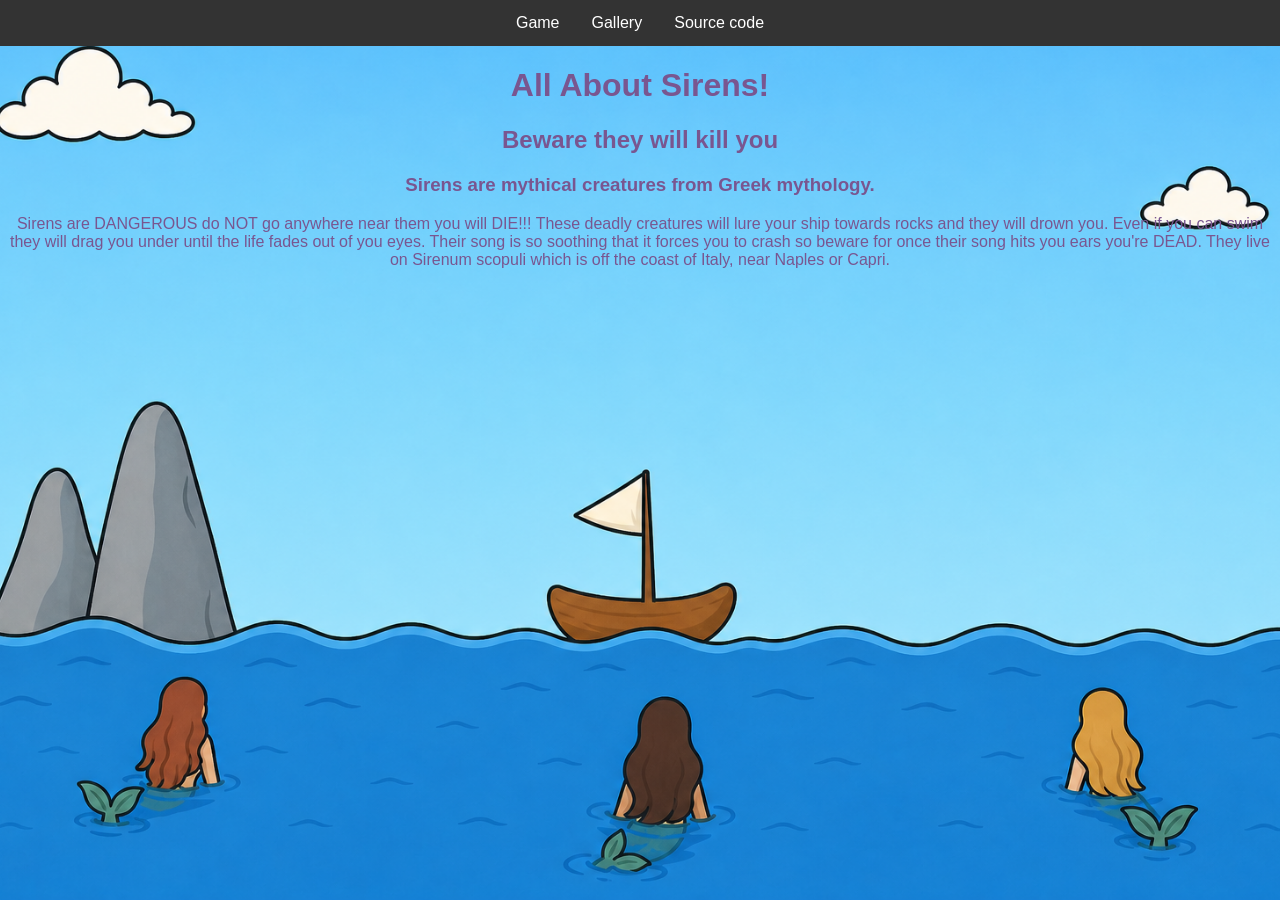
<file: index.html>
<!DOCTYPE html>
<html lang="en">
<head>
    <meta charset="UTF-8">
    <meta name="viewport" content="width=device-width, initial-scale=1.0">
    <title>Sirens</title>
    <link rel="stylesheet" href="styles.css">
    
</head>
<body>
    <ul>
        <li><a href="Game.html">Game</a></li>
        <li><a href="Gallery.html">Gallery</a></li>
        <li><a href="https://github.com/Imtiredgoodnight/Lastorangesprint-.git">Source code</a></li>
    </ul>

    <h1>All About Sirens!</h1>
    <h2>Beware they will kill you</h2>
    <h3>Sirens are mythical creatures from Greek mythology.</h3>
    <p>Sirens are DANGEROUS do NOT go anywhere near them you will DIE!!! These deadly creatures will lure your ship towards rocks and they will drown you. Even if you can swim they will drag you under until the life fades out of you eyes. Their song is so soothing that it forces you to crash so beware for once their song hits you ears you're DEAD. They live on Sirenum scopuli which is off the coast of Italy, near Naples or Capri.</p>
    
    
</body>
</html>
</file>
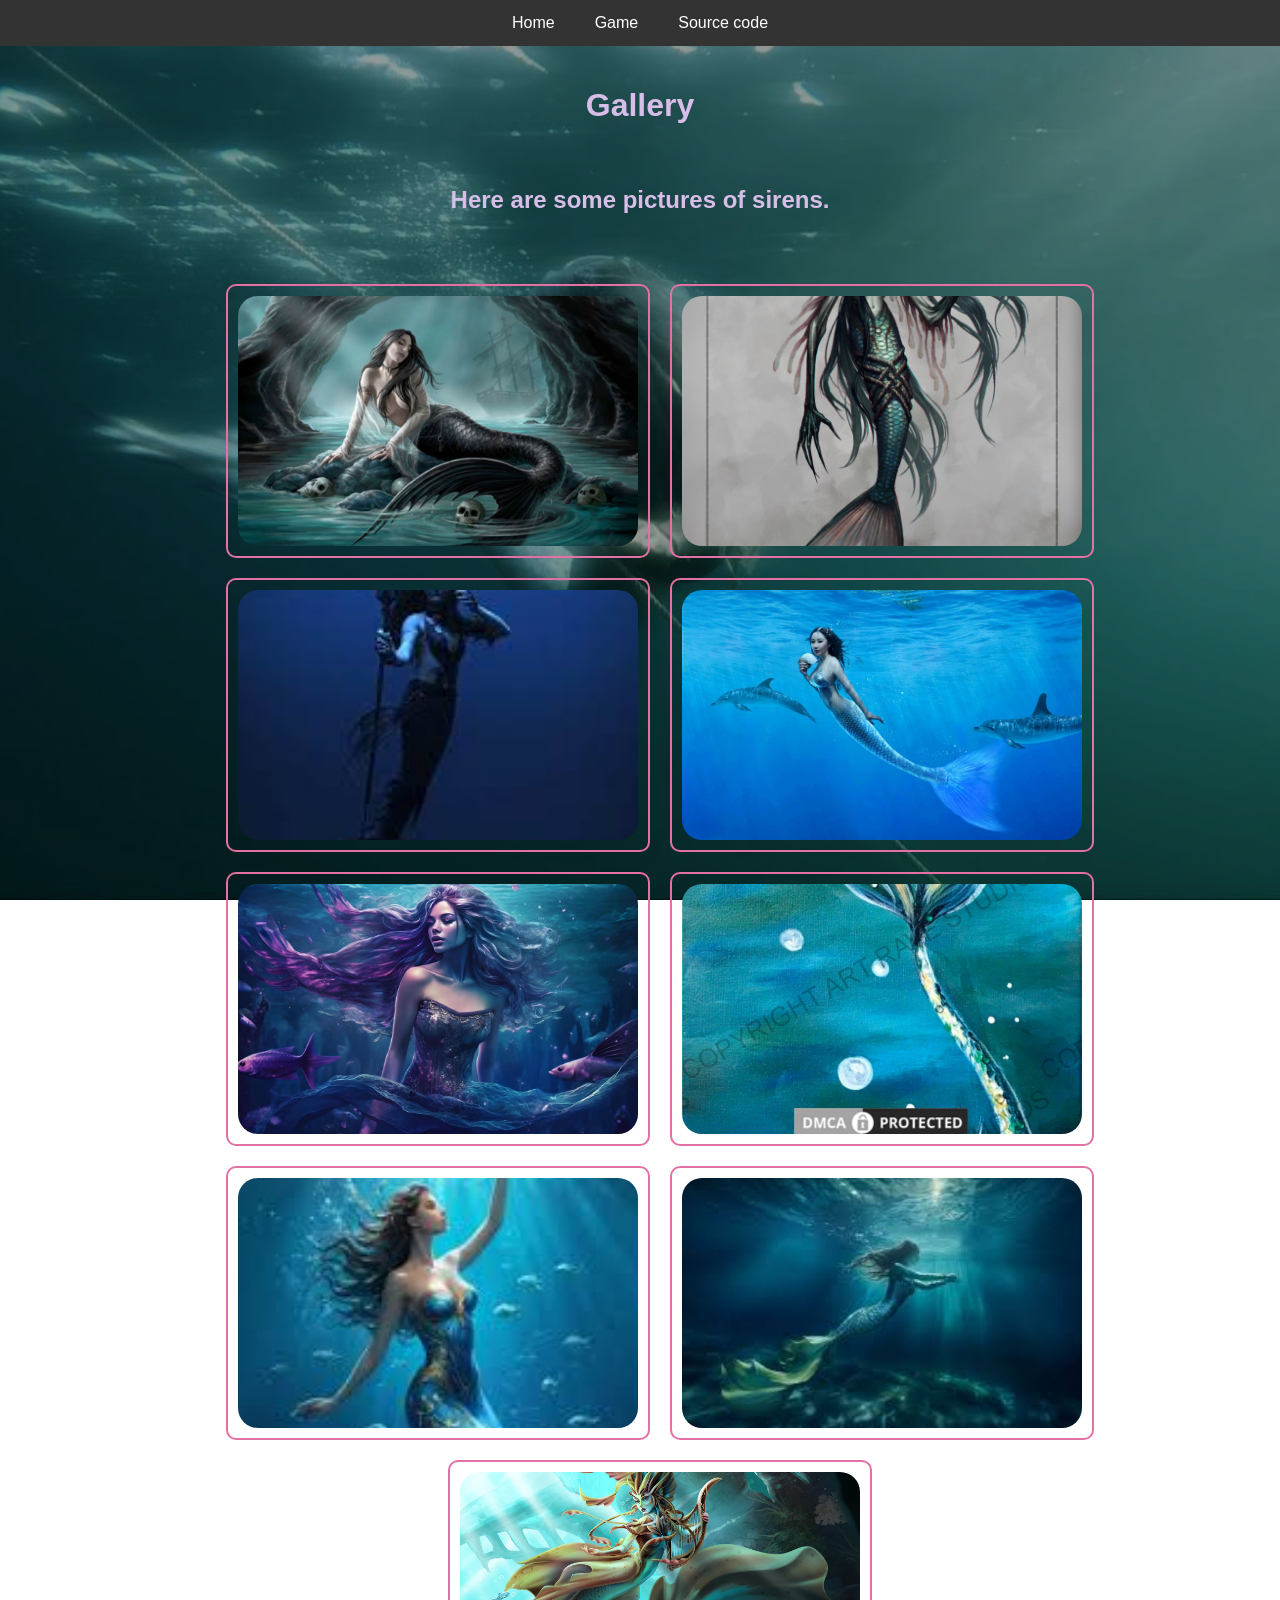
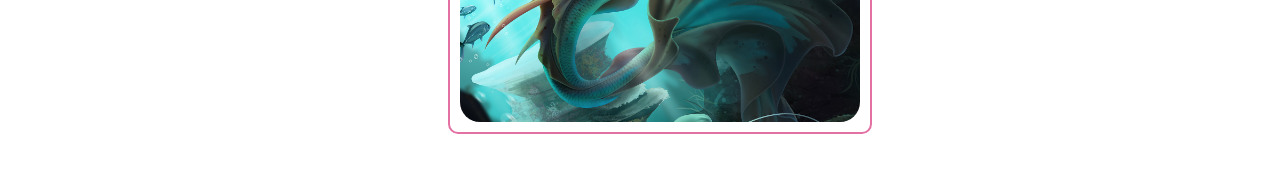
<file: Gallery.html>
<!DOCTYPE html>
<html lang="en">
<head>
    <meta charset="UTF-8">
    <meta name="viewport" content="width=device-width, initial-scale=1.0">
    <title>Gallery</title>
    <link rel="stylesheet" href="Gallery.css">
</head>
<body>

    <ul>
        <li><a href="index.html">Home</a></li>
        <li><a href="Game.html">Game</a></li>
        <li><a href="https://github.com/Imtiredgoodnight/Lastorangesprint-.git">Source code</a></li>
    </ul>

    <h1>Gallery</h1>
    <h2>Here are some pictures of sirens.</h2>

    <div class="gallery-con">

        <div class="gallery">
            <img src="siren3.jpg" alt="Siren 3">
        </div>

        <div class="gallery">
            <img src="siren4.jpg" alt="Siren 4">
        </div>

        <div class="gallery">
            <img src="siren5.jpg" alt="Siren 5">
        </div>

        <div class="gallery">
            <img src="siren6.jpg" alt="Siren 6">
        </div>

        <div class="gallery">
            <img src="siren7.jpg" alt="Siren 7">
        </div>

        <div class="gallery">
            <img src="siren8.jpg" alt="Siren 8">
        </div>

        <div class="gallery">
            <img src="siren9.jpg" alt="Siren 9">
        </div>

        <div class="gallery">
            <img src="siren10.jpg" alt="Siren 10">
        </div>

        <div class="gallery">
            <img src="siren11.jpg" alt="Siren 11">
        </div>

    </div>

</body>
</html>
</file>
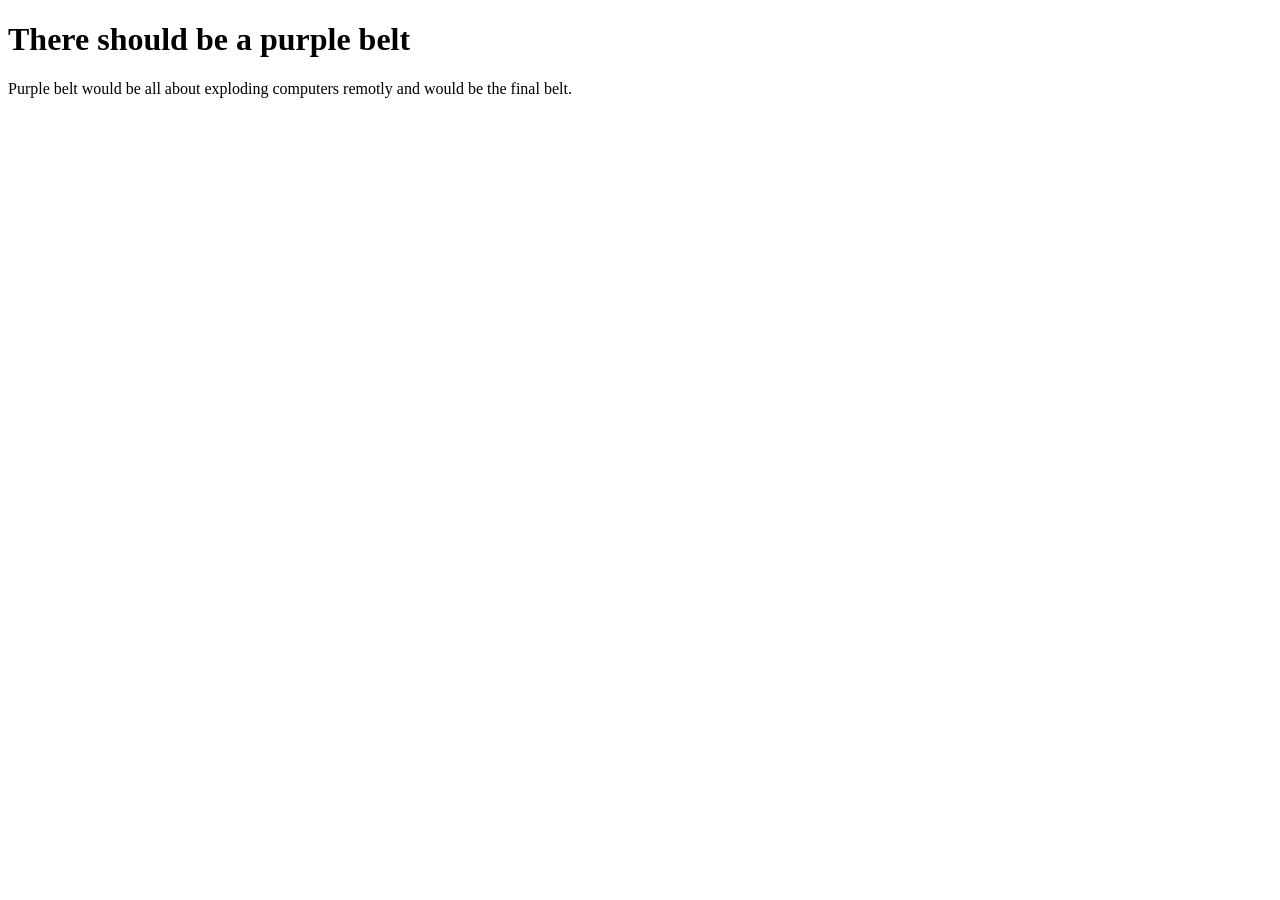
<file: Orange.html>
<!DOCTYPE html>
<html lang="en">
<head>
    <meta charset="UTF-8">
    <meta name="viewport" content="width=device-width, initial-scale=1.0">
    <title>New belt</title>
</head>
<body>
    <h1>There should be a purple belt</h1>
    <p1>Purple belt would be all about exploding computers remotly and would be the final belt.</p1>
</body>
</html>
</file>
<file: styles.css>
body {
    margin: 0;
    padding: 0;

    background-image: url("ChatGPT Image May 1, 2026, 06_50_09 PM.png");
    background-size: cover;
    background-position: center;
    background-repeat: no-repeat;
    background-attachment: fixed;

    font-family: Arial, Helvetica, sans-serif;
    color: rgb(121, 86, 144);
    text-align: center;
}

img {
    width: 400px;
    height: auto;
    border-radius: 20px;
    margin-top: 20px;
}

ul {
    list-style: none;
    margin: 0;
    padding: 0;
    display: flex;
    justify-content: center;
    background-color: #333;
}

li a {
    display: block;
    color: white;
    text-decoration: none;
    padding: 14px 20px;
}

li a:hover {
    background-color: #111;
}

ul li a {
  display: block;
  color: white;
  text-align: center;
  padding: 14px 16px;
  text-decoration: none;
}

ul li a:hover {
  background-color: #111111;
}
</file>
<file: Gallery.css>
body {
    margin: 0;
    background-image: url("Siren2.jpg");
    background-size: cover;
    background-position: center;
    background-repeat: no-repeat;
    background-attachment: fixed;

    font-family: Arial, Helvetica, sans-serif;
    color: rgb(215, 190, 232);
    text-align: center;
}

h1, h2, .gallery-con {
    padding: 20px;
}

body::before {
    content: "";
    position: fixed;
    inset: 0;
    background: rgba(0, 0, 0, 0.4);
    z-index: -1;
}

ul {
    list-style: none;
    margin: 0;
    padding: 0;
    display: flex;
    justify-content: center;
    background-color: #333;
}

li a {
    display: block;
    color: white;
    text-decoration: none;
    padding: 14px 20px;
}

li a:hover {
    background-color: #111;
}

.gallery-con {
    width: 100%;
    margin: 30px auto;
    display: flex;
    flex-wrap: wrap;
    justify-content: center;
    gap: 20px;
}

.gallery {
    border: 2px solid #e371a3;
    border-radius: 10px;
    padding: 10px;
}

.gallery img {
    width: 400px;
    height: 250px;
    object-fit: cover;
    border-radius: 20px;
    display: block;
}
</file>
